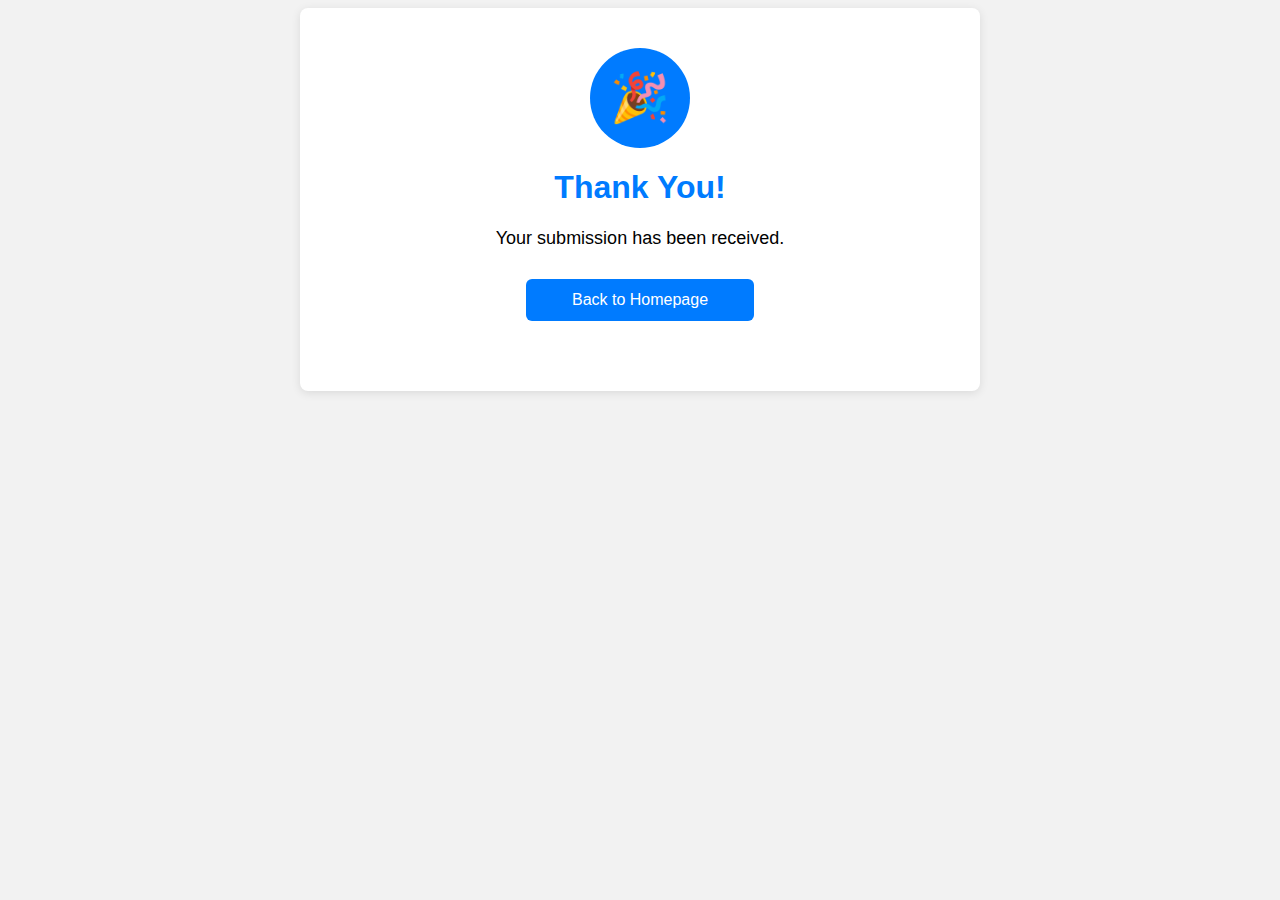
<file: thanks.html>
<!DOCTYPE html>
<html lang="en">

<head>
    <meta charset="UTF-8">
    <meta name="viewport" content="width=device-width, initial-scale=1.0">
    <title>Thank You for Your Submission</title>
    <style>
        body {
            font-family: Arial, sans-serif;
            background-color: #f2f2f2;
        }
        
        .container {
            max-width: 600px;
            margin: 0 auto;
            padding: 40px;
            background-color: #ffffff;
            border-radius: 8px;
            box-shadow: 0px 2px 10px rgba(0, 0, 0, 0.1);
        }
        
        h1 {
            color: #007bff;
            text-align: center;
        }
        
        p {
            text-align: center;
            margin-top: 20px;
            font-size: 18px;
        }
        
        .logo {
            display: block;
            margin: 0 auto;
            width: 100px;
            height: 100px;
            border-radius: 50%;
            background-color: #007bff;
            color: #ffffff;
            font-size: 48px;
            line-height: 100px;
            text-align: center;
        }
        
        .button {
            display: block;
            width: 180px;
            margin: 30px auto;
            padding: 12px 24px;
            text-align: center;
            color: #ffffff;
            background-color: #007bff;
            border: none;
            border-radius: 6px;
            font-size: 16px;
            cursor: pointer;
            text-decoration: none;
        }
        
        .button:hover {
            background-color: #0056b3;
        }
    </style>
</head>

<body>
    <div class="container">
        <div class="logo">🎉</div>
        <h1>Thank You!</h1>
        <p>Your submission has been received.</p>
        <a class="button" href="https://amira404.github.io/El-shaf3iee-portfolio/">Back to Homepage</a>
    </div>
</body>

</html>
</file>
